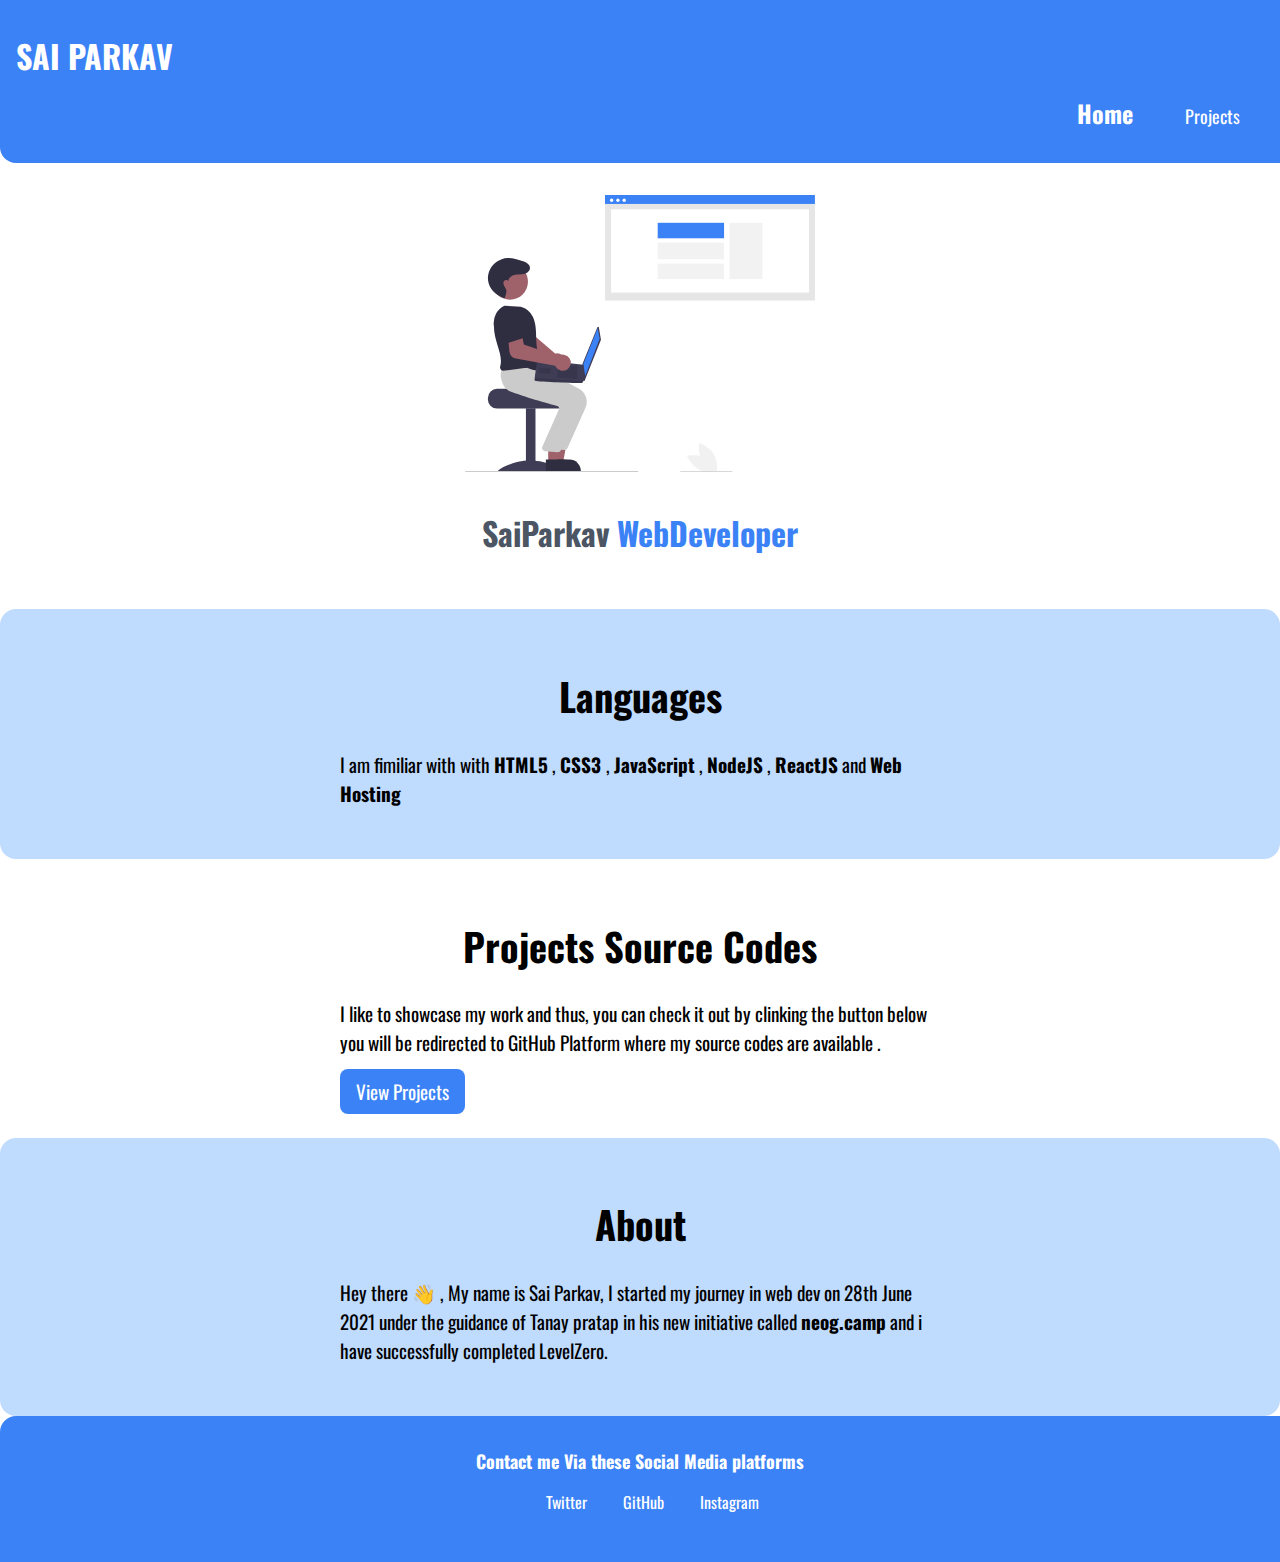
<file: index.html>
<!DOCTYPE html>
<html lang="en">
<head>
    <meta charset="UTF-8">
    <meta http-equiv="X-UA-Compatible" content="IE=edge">
    <meta name="viewport" content="width=device-width, initial-scale=1.0">
    <title>Home | Parkav portfolio</title>

    <link href="style.css" rel= "stylesheet"/>
</head>
<body>
<nav class= "navigation container">
    <div style= "font-size: xx-large;padding-top: 1rem;" class= "nav-brand ">SAI PARKAV</div>
<header>
    <ul class= "nav-pills list-non-bullet">
    <li class= "list-inline-item">
    <a style= "font-size: x-large;" class= "link link-active" href="/">Home</a>
    </li>

    <li class= "list-inline-item">
        <a style= "font-size: large;" class= "link" href="/Projects.html">Projects</a>
        </li>

    <!-- <li class= "list-inline-item">
    <a style= "font-size: large;" class= "link" href="/Blogs.html">Blogs</a>
    </li> -->
   
    </ul>
</header>
</nav>

<header class= "hero">
    <img class= "hero-img" src="images/final.svg"/>
    <h1 class= "hero-heading">SaiParkav <span style="color: var(--primary-color);">WebDeveloper</span></h1>
</header>

<section class= "section ow">
    <div class= "container container-center textp">
    <h1>Languages</h1>
    <p>I am fimiliar with with <strong>HTML5</strong> , <strong>CSS3 </strong>  , <strong>JavaScript</strong> , <strong>NodeJS</strong> , <strong>ReactJS</strong> and <strong>Web Hosting</strong> </p></div>
</section>

<section class= "section">
    <div class= "container container-center textp">
    <h1>Projects Source Codes</h1>
    <p>I like to showcase my work and thus, you can check it out by clinking the button below you will be redirected to GitHub Platform where my source codes are available .</p>

    <a class= "link link-primary" href="https://github.com/SaiParkav?tab=repositories">View Projects</a>
</div>
</section>

<!-- <section class= "section ow">
    <div class= "container container-center textp">
    <h1>Blogs</h1>
    <p>I like drawing and making art wiht my perspective of the morder art. To view my Art click the button Below</p>

    <a class= "link link-secondary" href="https://www.youtube.com/watch?v=dQw4w9WgXcQ">View Hobbies</a>
</div>
</section> -->

<section class= "section ow">
    <div class= "container container-center textp">
    <h1>About</h1>
    <p>Hey there 👋 , My name is Sai Parkav, I started my journey in web dev on 28th June 2021 under the guidance of Tanay pratap in his new initiative called <strong>neog.camp</strong> and i have successfully completed LevelZero.</p>
</div>
</section>


<footer class= "footer">
    <div class= "footer-header textp">Contact me Via these Social Media platforms</div>
    <ul class= "social-links list-non-bullet">
        <li class= "list-inline-item">
            <a class= "link"href="https://twitter.com/TamilThicc">Twitter</a></li>
        <li class= "list-inline-item"><a class= "link" href="https://github.com/SaiParkav">GitHub</a></li>
        <li class= "list-inline-item"><a class= "link" href="https://www.instagram.com/ft.parkav/">Instagram</a></li>
    </ul>
</footer>

</body>
</html>
</file>
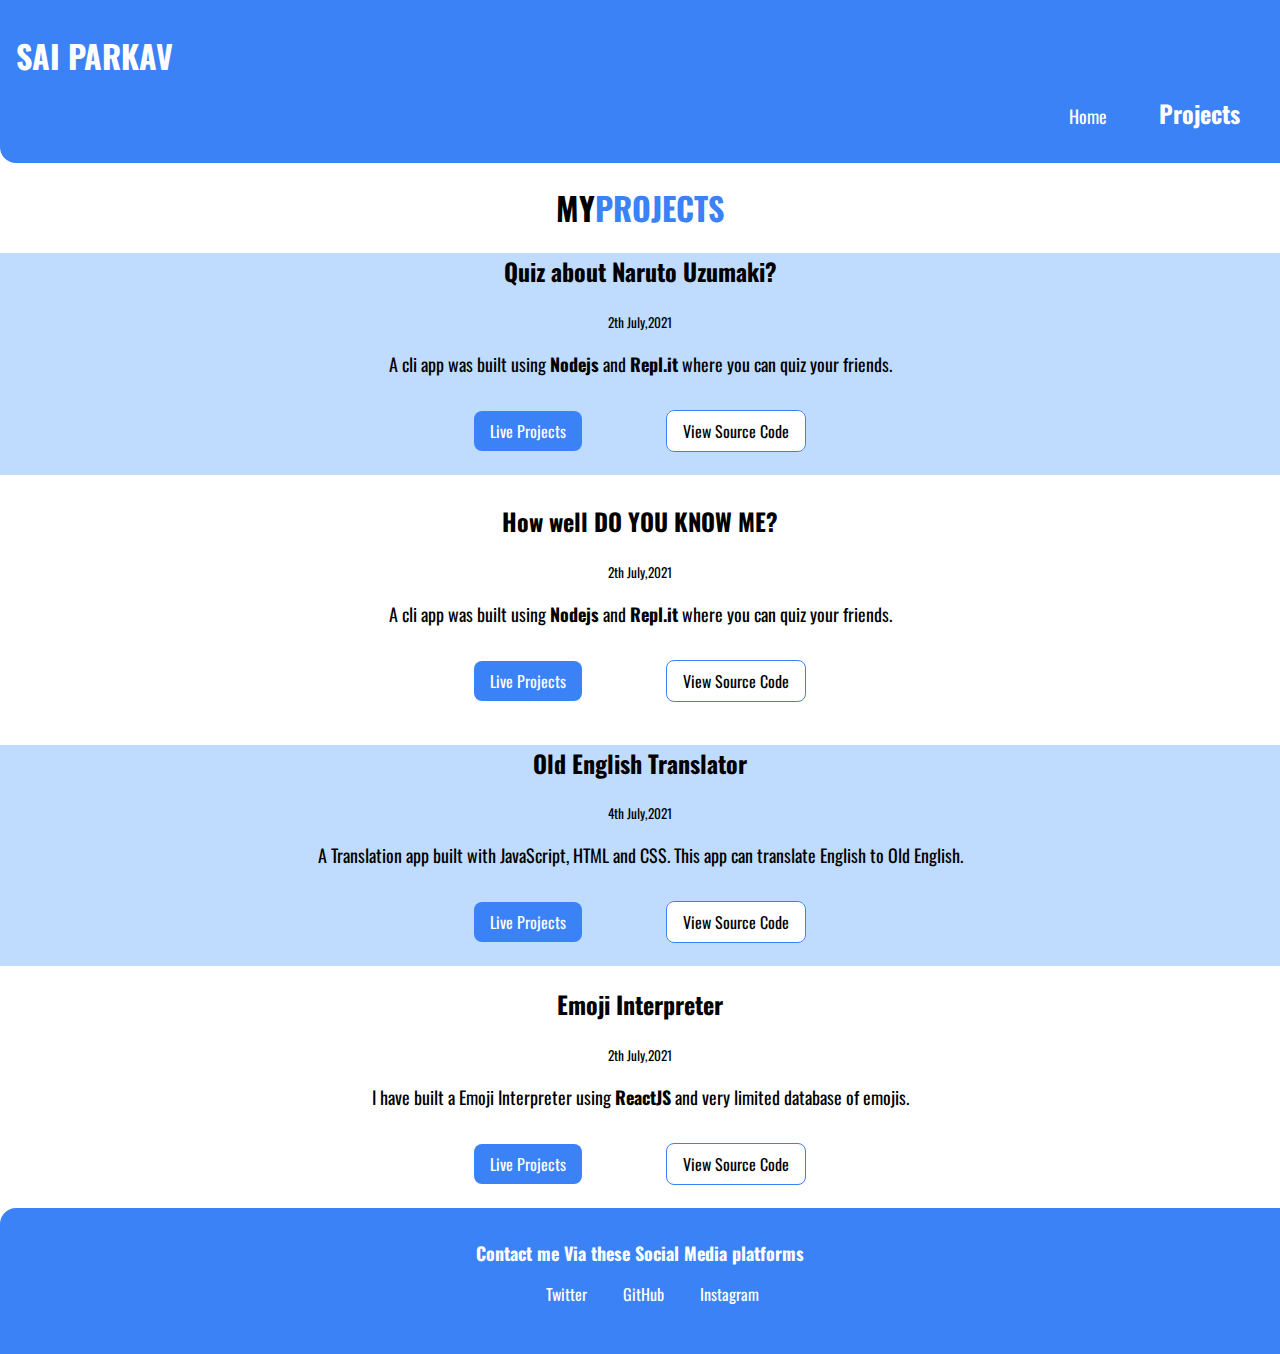
<file: Projects.html>
<!DOCTYPE html>
<html lang="en">
<head>
    <meta charset="UTF-8">
    <meta http-equiv="X-UA-Compatible" content="IE=edge">
    <meta name="viewport" content="width=device-width, initial-scale=1.0">
    <link href="style.css" rel= "stylesheet"/>
    <title>Projects | SaiParkav</title>
</head>
<body>
    <nav class= "navigation container">
        <div style= "font-size: xx-large;padding-top: 1rem;" class= "nav-brand ">SAI PARKAV</div>
    <header>
        <ul class= "nav-pills list-non-bullet">
        <li class= "list-inline-item">
        <a style= "font-size: large;" class= "link" href="/">Home</a>
        </li>
    
        <li class= "list-inline-item">
            <a style= "font-size: x-large;" class= "link link-active" href="/Projects.html">Projects</a>
            </li>
    
        <!-- <li class= "list-inline-item">
        <a style= "font-size: large;" class= "link" href="/Blogs.html">Blogs</a>
        </li>
        -->
        </ul>
    </header>
    </nav>
    

    <header>
        <h1 style="text-align: center;" class= "hero-heading">MY<span style="color: var(--primary-color);">PROJECTS</span></h1>
        
    </header>


   <ul class="list-non-bullet"  style= "text-align: center; padding-inline-start: 0px; margin-block-end: 0em;">

<li style= "padding-bottom: 2rem;  background-color: var(--sky-blue) ; ">

<h2>Quiz about Naruto Uzumaki?</h2>
<small>2th July,2021</small>
<p style="font-size: large;padding-bottom: 1.5rem;">
A cli app was built using <strong>Nodejs</strong> and <strong>Repl.it</strong> where you can quiz your friends.
</p>

<a style= "margin-right: 5rem;"  class= "link link-primary" href="https://replit.com/@ThiccTamil/NarutoQuiz?embed=1&output=1#index.js"> Live Projects</a>
<a class="link link-secondary"  href="https://github.com/SaiParkav/NarutoQuiz/tree/main"> View Source Code</a>
</li>

    <li style= "padding-top: 0.5rem; padding-bottom: 2rem; border-radius: 2rem; ">
    
    <h2>How well DO YOU KNOW ME?</h2>
    <small class= "list-non-bullet">2th July,2021</small>
    <p style="font-size: large; padding-bottom: 1.5rem;">
    A cli app was built using <strong>Nodejs</strong> and <strong>Repl.it</strong> where you can quiz your friends.
    </p>
    
    <a style= "margin-right: 5rem;"  class= "link link-primary" href="https://replit.com/@ThiccTamil/Quiz-work?embed=1&output=1#index.js"> Live Projects</a>
    <a class="link link-secondary"  href="https://github.com/SaiParkav/QuizAboutMe/tree/main"> View Source Code</a>
    </li>

    <li style= " background-color: var(--sky-blue) ; padding-bottom: 2rem;">
    
        <h2>Old English Translator</h2>
        <small class= "list-non-bullet">4th July,2021</small>
        <p style="font-size: large;padding-bottom: 1.5rem;">
            A Translation app built with JavaScript, HTML and CSS. This app can translate English to Old English.
        </p>
        
        <a style= "margin-right: 5rem;" class= "link link-primary" href="https://oldenglish.netlify.app/"> Live Projects</a>
        
        <a class="link link-secondary"  href="https://github.com/SaiParkav/Old-English-Translator"> View Source Code</a>
        </li>

        <li style= "padding-bottom: 2rem; border-radius: 2rem; ">
    
            <h2>Emoji Interpreter</h2>
            <small class= "list-non-bullet">2th July,2021</small>
            <p style="font-size: large;padding-bottom: 1.5rem;">
            I have built a Emoji Interpreter using <strong>ReactJS</strong> and very limited database of emojis.
            </p>
            
            <a style= "margin-right: 5rem;"  class= "link link-primary" href="https://qv2x6.csb.app/"> Live Projects</a>
            <a class="link link-secondary"  href="https://codesandbox.io/s/emoji-interpreter-forked-qv2x6?file=/public/index.html"> View Source Code</a>
            </li>
    
    
       </ul>

       <footer class= "footer">
        <div class= "footer-header textp">Contact me Via these Social Media platforms</div>
        <ul class= "social-links list-non-bullet">
            <li class= "list-inline-item">
                <a class= "link"href="https://twitter.com/TamilThicc">Twitter</a></li>
            <li class= "list-inline-item"><a class= "link" href="https://github.com/SaiParkav">GitHub</a></li>
            <li class= "list-inline-item"><a class= "link" href="https://www.instagram.com/ft.parkav/">Instagram</a></li>
        </ul>
    </footer>   

</body>
</html>
</file>
<file: style.css>
@import url('https://fonts.googleapis.com/css2?family=Akaya+Kanadaka&family=Big+Shoulders+Stencil+Display:wght@300&family=Oswald:wght@300&display=swap');


:root{
    --primary-color: #3B82F6;
    --dark-grey: #4B5563;
    --sky-blue: #BFDBFE;
}


body {
    font-family: 'Akaya Kanadaka', cursive;
font-family: 'Big Shoulders Stencil Display', cursive;
font-family: 'Oswald', sans-serif;
margin: 0px;
}

hr{
    margin: 2rem 0rem;
}

/** containers**/

.container{
    padding-left: 1rem;
    padding-right: 1rem;
}

.container-center{
    max-width: 600px;
    margin: auto;
}
/** links**/
 .link{
     text-decoration: none;
     padding: 0.5rem 1rem;
   
 }

 .link-primary{
        background-color: var(--primary-color);
        border-radius: 0.5rem;
        color:white;
 }

 .link-secondary{
    color: var(--primaty-color);
     border-radius: 0.5rem;
     border: 1px solid var(--primary-color);
     background-color: white;
 }

 /** list**/

.list-non-bullet{
   list-style: none;
    
 }

 .list-inline-item{
   display: inline;
   padding: 0rem 0.5rem;
 }


 /** text size**/
  
 .textp{
   font-size: 1.2rem;
 }

 /** navigation **/


 .navigation{
    background-color: var(--primary-color);
    color:white;
    border-bottom-left-radius: 1rem;
    padding: 1rem;
    margin: auto;
 }

 .navigation .link{
    color:white;
 }

 .navigation .nav-brand{
    font-weight: bold;
 }

 .navigation .nav-pills{
    text-align: right;
 }

 .navigation .link-active{
    font-weight: bold;
 }

 /**headder**/

 .hero{
    padding: 2rem;
 }

 .hero .hero-img{
    max-width: 350px;
    display: block;
    margin: auto;
 }

 .hero .hero-heading
 {
    padding-top: 1rem;
    color: var(--dark-grey);
    text-align: center;
 }

 /**section**/

 .section{
    padding: 2rem;
 }
  
 .ow{
    background-color: var(--sky-blue);
    border-radius: 1rem;

 }

 .section h1{
    text-align: center;
 }

 /** footers**/

 .footer{
     background-color: var(--primary-color);
     padding: 2rem 1rem;
     text-align: center;
     color:white;
     border-top-left-radius: 1rem;
     
 }

 .footer .link{
     color:white;
     padding-inline-start: 0px;
 }

 .footer .footer-header{
font-weight: bold;
font-size: large;

 }
</file>
